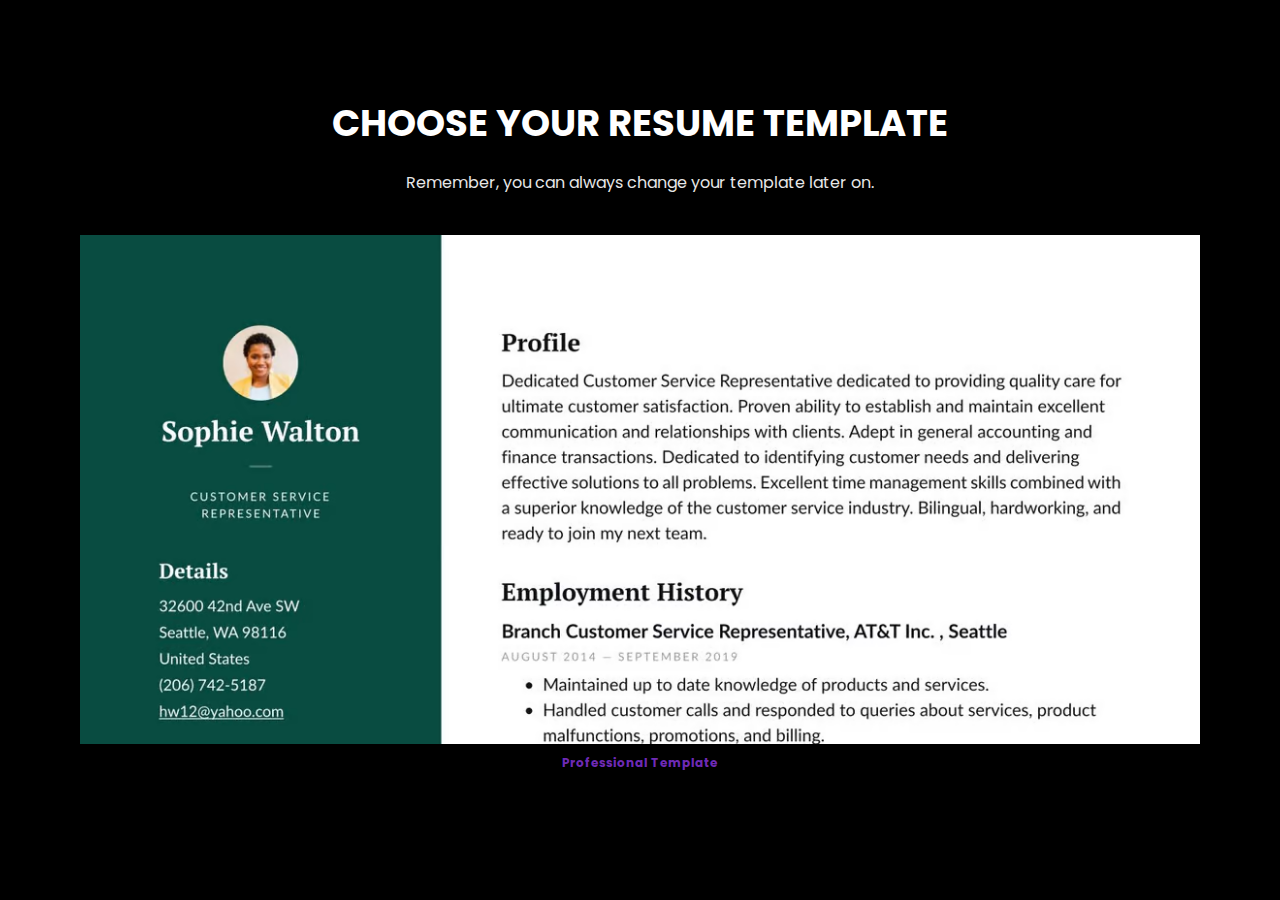
<file: templates.html>
<!DOCTYPE html>
<html lang="en">
<head>
    <meta charset="UTF-8">
    <meta name="viewport" content="width=device-width, initial-scale=1.0">
    <title>Document</title>
    <link rel="stylesheet" href="style.css">
</head>
<body>
    <div class = "section-template">
        <div class="container center-content">
            <div class="section-content">
                <h2 class="main-title">CHOOSE YOUR RESUME TEMPLATE</h2>
                <p class="sub-text">Remember, you can always change your template later on.</p>
                <div class = "template-grid">
                    <div class = "template-item">
                        <a href="resume.html">
                        <div class = "template-img">
                            <img src = "img/dublin-resume-templates.jpg" alt = "">
                        </div>
                        <h5 class = "template-name">Professional Template</h5>
                        </a>
                        
                    </div>

                    

                    
                </div>
            </div>
        </div>
    </div>
</body>
</html>
</file>
<file: style.css>
@import url('https://fonts.googleapis.com/css2?family=Manrope:wght@200;300;400;500;600;700;800&family=Poppins:ital,wght@0,100;0,200;0,300;0,400;0,500;0,600;0,700;0,800;0,900;1,100;1,200;1,300;1,400;1,500;1,600;1,700;1,800;1,900&display=swap');

:root{
    --clr-purple: #9438f1c5;
    --clr-blue-mid: #1170CD;
    --clr-blue-dark: #1A1C6A;
    --clr-white: #fff;
    --clr-black: #23242a;
    --clr-dark: #1e2532;
    --clr-black: #000;
    --clr-grey: #656e83;
    --clr-green: #084C41;
    --font-poppins: 'Poppins', sans-serif;
    --font-manrope: 'Manrope', sans-serif;;
    --transition: all 300ms ease-in-out;
}

*{
    padding: 0;
    margin: 0;
    box-sizing: border-box;
}

html{
    font-size: 10px;
}

body{
    font-size: 1.6rem;
    font-family: var(--font-poppins);
    background-color: var(--clr-black);
}

button{
    border: none;
    background-color: transparent;
    outline: 0;
    cursor: pointer;
    font-family: inherit;
}

img{
    width: 100%;
    display: block;
}

a{
    text-decoration: none;
}
/* fonts */
.font-poppins{font-family: var(--font-poppins);}
.font-manrope{font-family: var(--font-manrope);}

/* text colors */
.text-purple{color: var(--clr-purple)} 
.text-blue{color: var(--clr-blue);}
.text-blue-mid{color: var(--clr-blue-mid);}
.text-blue-dark{color: var(--clr-blue-dark);}
.text-black{color: var(--clr-black);}
.text-dark{color: var(--clr-dark);}
.text-grey{color: var(--clr-grey);}
.text-white{color: var(--clr-white);}

/* backgrounds */
.bg-blue{background-color: var(--clr-blue);}
.bg-blue-mid{background-color: var(--clr-blue-mid);}
.bg-blue-dark{background-color: var(--clr-blue-dark);}
.bg-black{background-color: var(--clr-black);}
.bg-dark{background-color: var(--clr-dark);}
.bg-grey{background-color: var(--clr-grey);}
.bg-white{background-color: var(--clr-white);}
.bg-black{background-color: var(--clr-black);}
.bg-green{background-color: var(--clr-green);}

.text-center{ text-align: center;}
.text-left{text-align: left;}
.text-right{text-align: right;}
.text-uppercase{text-transform: uppercase;}
.text-lowercase{text-transform: lowercase;}
.text-capitalize{text-transform: capitalize;}
.text{
    color: var(--clr-white);
    opacity: 0.9;
    margin: 2rem 0;
    line-height: 1.6;
}

.fw-2{font-weight: 200;}
.fw-3{font-weight: 300;}
.fw-4{font-weight: 400;}
.fw-5{font-weight: 500;}
.fw-6{font-weight: 600;}
.fw-7{font-weight: 700;}
.fw-8{font-weight: 800;}

.fs-13{font-size: 13px;}
.fs-14{font-size: 14px;}
.fs-15{font-size: 15px;}
.fs-16{font-size: 16px;}
.fs-17{font-size: 17px;}
.fs-18{font-size: 18px;}
.fs-19{font-size: 19px;}
.fs-20{font-size: 20px;}
.fs-21{font-size: 21px;}
.fs-22{font-size: 22px;}
.fs-23{font-size: 23px;}
.fs-24{font-size: 24px;}
.fs-25{font-size: 25px;}

.ls-1{letter-spacing: 1px;}
.ls-2{letter-spacing: 2px;}

.container{
    max-width: 1200px;
    margin: 0 auto;
    padding: 0 1.6rem;
}

/* bars button */
.bars{
    display: flex;
    flex-direction: column;
    justify-content: space-between;
    height: 16.5px;
    width: 25px;
}
.bars .bar{
    width: 100%;
    height: 2px;
    background-color: var(--clr-purple);
    transition: var(--transition);
}

.bars:hover .bar{
    background-color: var(--clr-dark);
}

/* buttons */
.btn{
    font-size: 14.5px;
    font-weight: 600;
    padding: 1.4rem 1.6rem;
    border-radius: 4px;
    display: inline-block;
}

.btn-primary{
    background-color: var(--clr-purple);
    color: var(--clr-white);
    border: 1px solid var(--clr-purple);
    transition: var(--transition);
}

.btn-primary:hover{
    background-color: #7632b9c5;
    color: #23242a;
}

.btn-group button:first-child, .btn-group a:first-child{
    margin-right: 1rem!important;
}



.brand{
    display: flex;
    align-items: center;
    font-size: 1.8rem;
    position: absolute;
    top: 20px;
    left: 20px;
}
.brand-text{
    color: var(--clr-purple);
    font-weight: 600;
}
.brand-text span{
    color: var(--clr-white);
}
.brand-icon{
    width: 25px;
    margin-right: 6px;
    opacity: 0.8;
}
.brand-and-toggler{
    display: flex;
    align-items: center;
    justify-content: space-between;
}
.header{
    min-height: calc(100vh - 80px);
    display: flex;
    flex-direction: column;
    align-items: center;
    justify-content: center;
    margin-bottom: 64px;
}
.header-content{
    margin-top: 30px;
    max-width: 740px;
    margin-right: auto;
    margin-left: auto;
}
.lg-title{
    margin: 1.4rem 0;
    font-size: 37px;
    line-height: 1.4;
    color: var(--clr-white);
}
.header-content p{
    margin-bottom: 2.6rem;
    line-height: 1.6;
}
.box-container {
    display: flex;
    justify-content: center;
    align-items: center;
    height: 100%; 
}
.box{
    position: relative;
    width: 380px;
    height: 420px;
    background: #1c1c1c;
    border-radius: 8px;
    overflow: hidden;
    margin-top: 3.2rem;
}
.box::before{
    content: "";
    position: absolute;
    top: -50%;
    left: -50%;
    width: 380px;
    height: 420px;
    background: linear-gradient(0deg, transparent, #9438f1c5,#9438f1c5);
    transform-origin: bottom right;
    animation: animate 6s linear infinite;
}
.box::after{
    content: "";
    position: absolute;
    top: -50%;
    left: -50%;
    width: 380px;
    height: 420px;
    background: linear-gradient(0deg, transparent, #9438f1c5,#9438f1c5);
    transform-origin: bottom right;
    animation: animate 6s linear infinite;
    animation-delay: -3s;
}
@keyframes animate {
    0%{
        transform: rotate(0deg);
    }
    100%{
        transform: rotate(360deg);
    }
}
.form{
    position: absolute;
    inset: 2px;
    border-radius: 8px;
    background-color: #36373b;
    z-index: 10;
    padding: 50px 40px;
    display: flex;
    flex-direction: column;
}
.form h2 {
    color: #9438f1c5;
    font-weight: 500;
    text-align: center;
    letter-spacing: 0.1em;   
}
.inputBox{
    position: relative;
    width: 300px;
    margin-top: 35px;
}
.inputBox input{
    position: relative;
    width: 100%;
    padding: 20px 10px 10px;
    background: transparent;
    border: none;
    outline: none;
    color: #23242a;
    font-size: 1em;
    letter-spacing: 0.05em;
    z-index: 10;
}
.inputBox span{
    position: absolute;
    left: 0;
    padding: 20px 0px 10px;
    background: transparent;
    font-size: 1em;
    color: #8f8f8f;
    pointer-events: none;
    letter-spacing: 0.05em;
    transition: 0.5s;
}
.inputBox input:valid ~ span,.inputBox input:focus ~ span {
    color: #9438f1c5;
    transform: translate(0px) translateY(-34px);
    font-size: 0.75em;
}
.inputBox i {
    position: absolute;
    left: 0;
    bottom: 0;
    width: 100%;
    height: 2px;
    background: #9438f1c5;
    border-radius: 4px;
    transition: 0.5s;
    pointer-events: none;
    z-index: 9;
}
.inputBox input:valid ~ i,.inputBox input:focus ~ i {
    height: 44px;
}
.links{
    display: flex;
    justify-content: space-between;
}
.links a{
    margin: 10px 0;
    font-size: 0.75em;
    color: #8f8f8f;
    text-decoration: none;
}
.links a:hover,.links a:nth-child(2){
    color: #9438f1c5;
}
.submit-container{
    display: flex;
    justify-content: center;
    margin-top: 30px;
}
input[type="submit"] {
    border: 1px solid #9438f1c5;
    outline: none;
    background-color: var(--clr-purple);
    color: var(--clr-white);
    padding: 11px 25px;
    width: 100px;
    margin-top: 10px;
    border-radius: 4px;
    font-weight: 600;
    cursor: pointer;
    transition: all .3s ease;
    
}
input[type="submit"]:hover {
    background: #7632b9c5;
    color: #23242a;
}
input[type="submit"]:active {
    opacity: 0.8;
}



/* section one */
.section-one{
    padding: 64px 0;
    min-height: 80vh;
    background-color: var(--clr-black);
    display: flex;
    align-items: center;
    margin-top: -64px;
    margin-bottom: 64px;
}
.section-one-l img{
    max-width: 545px;
    margin-right: auto;
    margin-left: auto;
}
.section-one-r{
    margin-top: 4rem;
    
}

.section-one .btn-group{
    margin-top: 2rem;
}
.section-one-r{
    max-width: 545px;
    margin-right: auto;
    margin-left: auto;
}
.section-one-r .btn-group{
    margin-top: 3rem;
}

/* section two */
.section-two{
    padding: 64px 0;
    background-color: var(--clr-black);
    margin-top: -64px;
    margin-bottom: 64px;
}
.section-two-content{
    text-align: center;
    margin-bottom: 3rem;
}

.section-two-content .text{
    margin-bottom: 2rem;
}

.section-reviews{
    display: flex;
    flex-wrap: wrap;
    gap: 2rem;
    justify-content: center;
    margin-top: 3rem;
}
.section-review{
    max-width: 350px;
    text-align: center;
    padding: 20px;
    background-color: #36373b;
    border-radius: 8px;
    box-shadow: 0 4px 8px rgba(0, 0, 0, 0.1);
    margin-top: 0;
    margin-top: 2rem;
}
.section-review-img img{
    width: 100px;
    margin: 1rem auto;
    border: 2px solid var(--clr-purple);
    border-radius: 4px;
    transition: transform 0.3s ease border-color 0.3s ease;
}
.section-review-img img:hover {
    transform: scale(1.1);
    border-color: var(--clr-white);
}
.section-user-review-name{
    color: var(--clr-purple);
    font-size: 1.8rem;
    font-weight: 600;
    margin-top: 1rem;
}

.section-review .text{
    color: var(--clr-white);
    margin-bottom: 1rem;
}

.function{
    color: var(--clr-purple);
    font-style: italic;
}

/* footer */
.footer{
    padding: 3rem 0;
}
.footer-content p{
    color: var(--clr-grey);
}
.footer-content p span{
    color: var(--clr-white);
}

/* media queries */
@media screen and (min-width: 768px){
    .section-two .section-items{
        grid-template-columns: repeat(2, 1fr);
    }
}

@media screen and (min-width: 992px){
    .section-one-content{
        display: grid;
        grid-template-columns: repeat(2, 1fr);
        column-gap: 3rem;
    }
    .section-one-r{
        text-align: left;
    }
    .section-two .section-items{
        grid-template-columns: repeat(3, 1fr);
    }
    .section-two .section-item{
        text-align: left;
    }
    .section-two .section-item-icon img{
        margin-left: 0;
    }
}

/* template page*/
.section-template{
    padding: 64px 0;
    background-color: var(--clr-black);
    height: 100%; /* Take full height of the viewport */
    display: flex;
    justify-content: center;
    align-items: center;
}
.container{
    max-width: 1200px;
    padding: 20px;
}


.main-title{
    margin: 1.4rem 0;
    font-size: 37px;
    line-height: 1.4;
    color: var(--clr-white);
    text-align: center;
}
.sub-text {
    color: var(--clr-white);
    opacity: 0.9;
    margin: 2rem 0;
    line-height: 1.6;
    text-align: center;

}

.template-item{
    
    padding: 20px;
    border-radius: 10px;
    text-align: center;
    transition: background-color 0.3s;
}

.template-img{
    margin-bottom: 10px;
}
.template-name{
    font-size: 1.2rem;
    font-weight: bold;
    color: var(--clr-purple);
}




/* resume page */
#about-sc{
    padding: 64px 0;
}

.cv-form-row-title{
    background-color: var(--clr-purple);
    padding: 0.8rem 1.6rem;
    margin-bottom: 2rem;
}

.cv-form-row-title h3{
    color: var(--clr-white);
    font-weight: 500;
    text-transform: uppercase;
    letter-spacing: 1.5px;
    font-size: 1.7rem;
}
.cv-form-blk{
    margin: 3rem 0;
}
.cv-form-row{
    padding: 3rem 2rem 0 2rem;
    border: 1px solid rgba(0, 0, 0, 0.08);
    margin-bottom: 1rem;
    position: relative;
}
textarea{
    resize: none;
}
.form-elem{
    margin-bottom: 3rem;
    position: relative;
}
.form-label{
    display: block;
    font-weight: 600;
    font-size: 14px;
    color: var(--clr-white);
    margin-bottom: 0.5rem;
}
.form-control{
    border-radius: none;
    border: 1px solid rgba(0, 0, 0, 0.1);
    font-size: 14px;
    padding: 0.8rem 1.6rem;
    font-family: inherit;
    width: 100%;
    outline: 0;
    transition: var(--transition);
}

.form-control:focus{
    border-color: rgba(0, 0, 0, 0.3);
}
.form-text{
    color: #656e83;
    font-size: 12px;
    position: absolute;
    letter-spacing: 0.5px;
    top: calc(100% + 2px);
    left: 0;
    width: 100%;
}
.cols-3, .cols-2{
    display: grid;
}
.repeater-add-btn{
    width: 25px;
    height: 25px;
    background-color: #656e83;
    font-size: 1.6rem;
    color: var(--clr-white);
    margin: 1rem 0;
}
.repeater-remove-btn{
    position: absolute;
    top: 10px;
    right: 10px;
    z-index: 999;
    width: 25px;
    height: 25px;
    border-radius: 50%;
    background-color: #656e83;
    color: var(--clr-white);
    font-size: 1.6rem;
}

/* preview section */
.preview-cnt{
    border-radius: 5px;
    display: grid;
    grid-template-columns: 32% auto;
    box-shadow: rgba(149, 157, 165, 0.2) 0px 8px 24px;
    overflow: hidden;
}

.preview-cnt-l{
    padding: 3rem 3rem 2rem 3rem;
}
.preview-cnt-r{
    padding: 3rem 3rem 3rem 4rem;
}
.preview-cnt-l .preview-blk:nth-child(1){
    text-align: center;
}
.preview-image{
    width: 120px;
    height: 120px;
    border-radius: 50%;
    overflow: hidden;
    margin-right: auto;
    margin-left: auto;
}
.preview-image img{
    width: 100%;
    height: 100%;
    object-fit: cover;
}
.preview-item-name{
    font-size: 2.4rem;
    font-weight: 600;
    margin: 1.8rem 0;
    position: relative;
}
.preview-item-name::after{
    position: absolute;
    content: "";
    bottom: -10px;
    width: 50px;
    height: 1.5px;
    background-color: rgba(255, 255, 255, 0.5);
    left: 50%;
    transform: translateX(-50%);
}
.preview-blk{
    padding: 1rem 0;
    margin-bottom: 1rem;
}
.preview-blk-title h3{
    text-transform: uppercase;
    letter-spacing: 0.5px;
    border-bottom: 0.5px solid rgba(0, 0, 0, 0.08);
    padding-bottom: 0.5rem;
}
.preview-blk-title{
    margin-bottom: 1rem;
}
.preview-blk-list .preview-item{
    font-size: 1.5rem;
    margin-bottom: 0.2rem;
    opacity: 0.95;
}
.preview-cnt-r .preview-blk-title{
    color: var(--clr-dark);
}
.preview-cnt-r .preview-blk-list .preview-item{
    margin-top: 1.8rem;
}

.achievements-items.preview-blk-list .preview-item span:first-child,
.educations-items.preview-blk-list .preview-item span:first-child,
.experiences-items.preview-blk-list .preview-item span:first-child{
    display: block;
    font-weight: 600;
    margin-bottom: 1rem;
    background-color: rgba(0, 0, 0, 0.03);
}

.educations-items.preview-blk-list .preview-item span:nth-child(2),
.experiences-items.preview-blk-list .preview-item span:nth-child(2){
    font-weight: 600;
    margin-right: 1rem;
}

.educations-items.preview-blk-list .preview-item span:nth-child(3),
.experiences-items.preview-blk-list .preview-item span:nth-child(3){
    font-style: italic;
    margin-right: 1rem;
}

.educations-items.preview-blk-list .preview-item span:nth-child(4),
.educations-items.preview-blk-list .preview-item span:nth-child(5),
.experiences-items.preview-blk-list .preview-item span:nth-child(4),
.experiences-items.preview-blk-list .preview-item span:nth-child(5){
    margin-right: 1rem;
    background-color: var(--clr-green);
    color: var(--clr-white);
    padding: 0 1rem;
    border-radius: 0.6rem;
}

.educations-items.preview-blk-list .preview-item span:nth-child(6),
.experiences-items.preview-blk-list .preview-item span:nth-child(6){
    font-size: 13.5px;
    display: block;
    opacity: 0.8;
    margin-top: 1rem;
}
.projects-items.preview-blk-list .preview-item span{
    display: block;
}

@media screen and (min-width: 768px){
    .cols-3{
        grid-template-columns: repeat(3, 1fr);
        column-gap: 2rem;
    }
    .cols-2{
        grid-template-columns: repeat(2, 1fr);
        column-gap: 2rem;
    }
}

@media screen and (min-width: 992px){
    .cv-form-row{
        padding: 3rem 3rem 0rem 3rem;
    }
    .cols-3{
        grid-template-columns: repeat(3, 1fr);
    }
}

.print-btn-sc{
    margin: 2rem 0 6rem 0;
}

/* print section */
@media print{
    body *{
        visibility: hidden;
    }

    .non_print_area{
        display: none;
    }

    .print_area, .print_area *{
        visibility: visible;
    }

    .print_area{
        width: 100%;
        position: absolute;
        left: 0;
        top: 0;
        overflow: hidden;
    }
}
</file>
